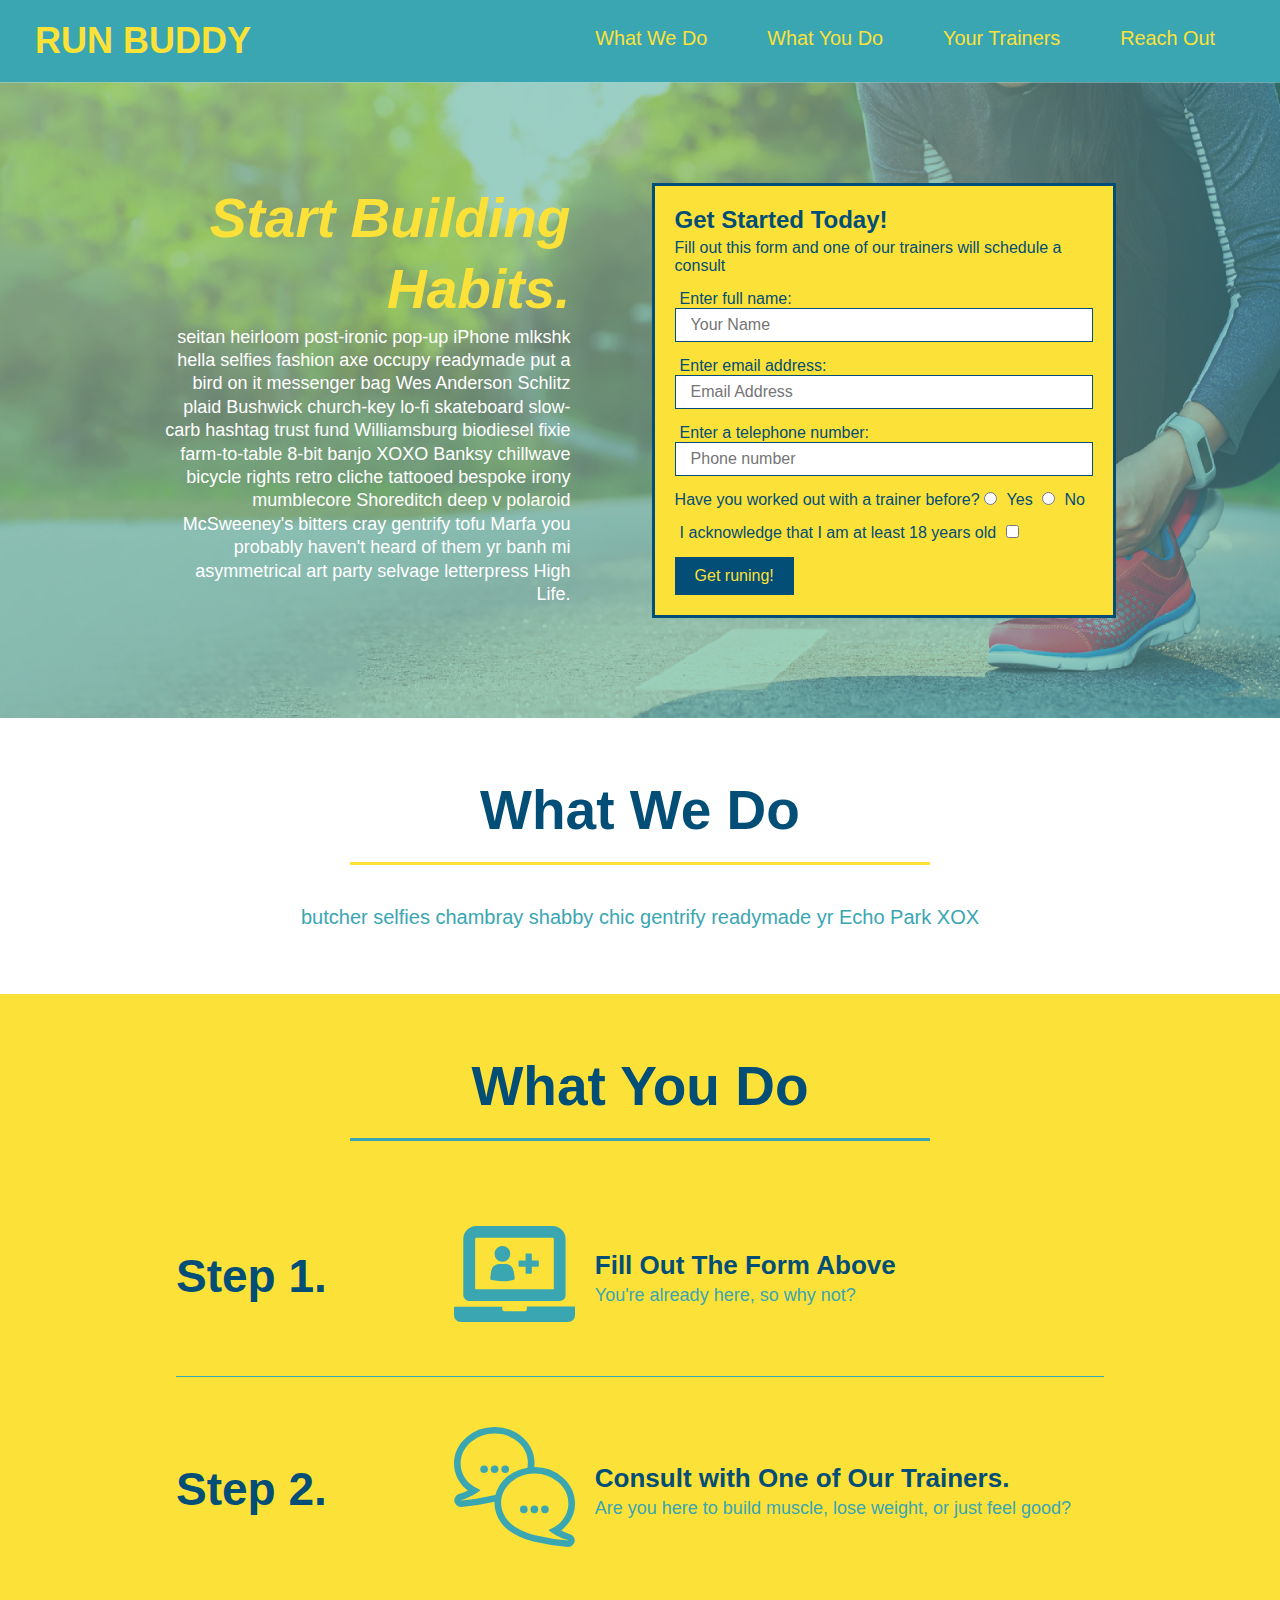
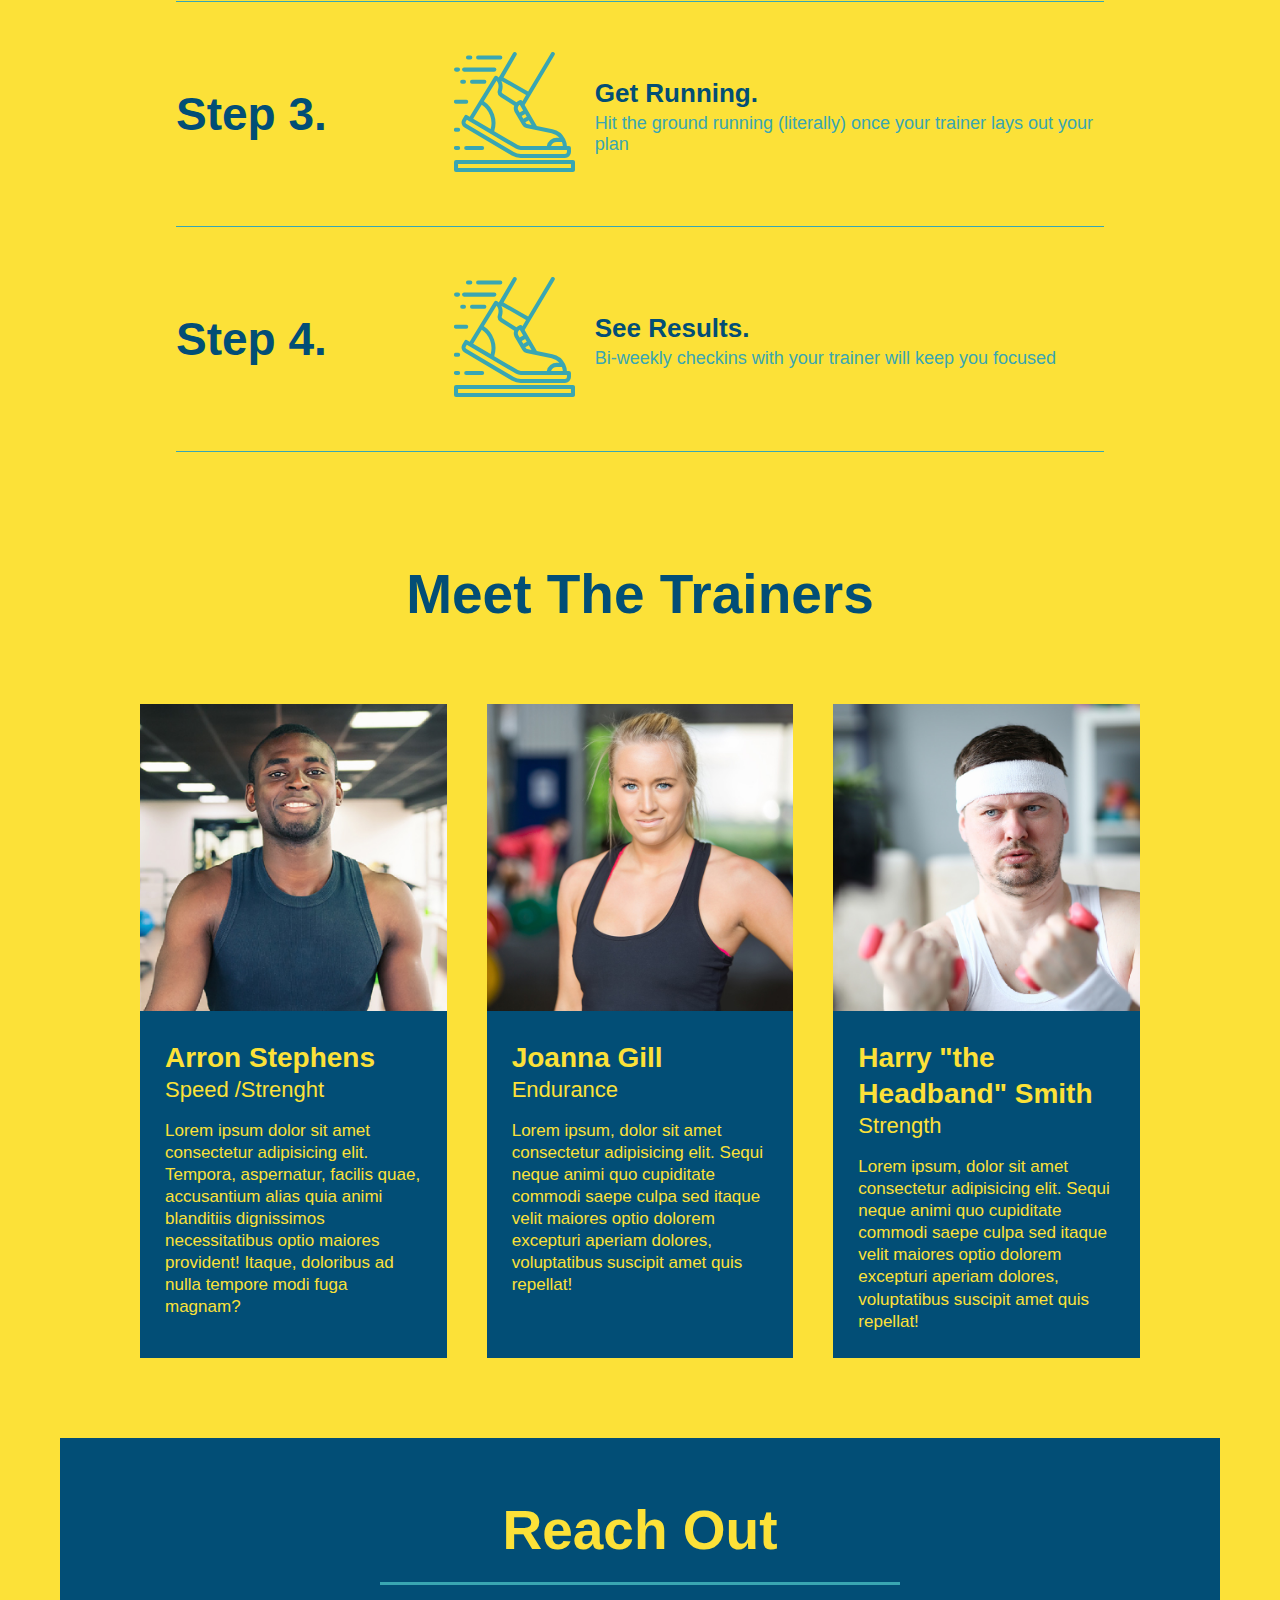
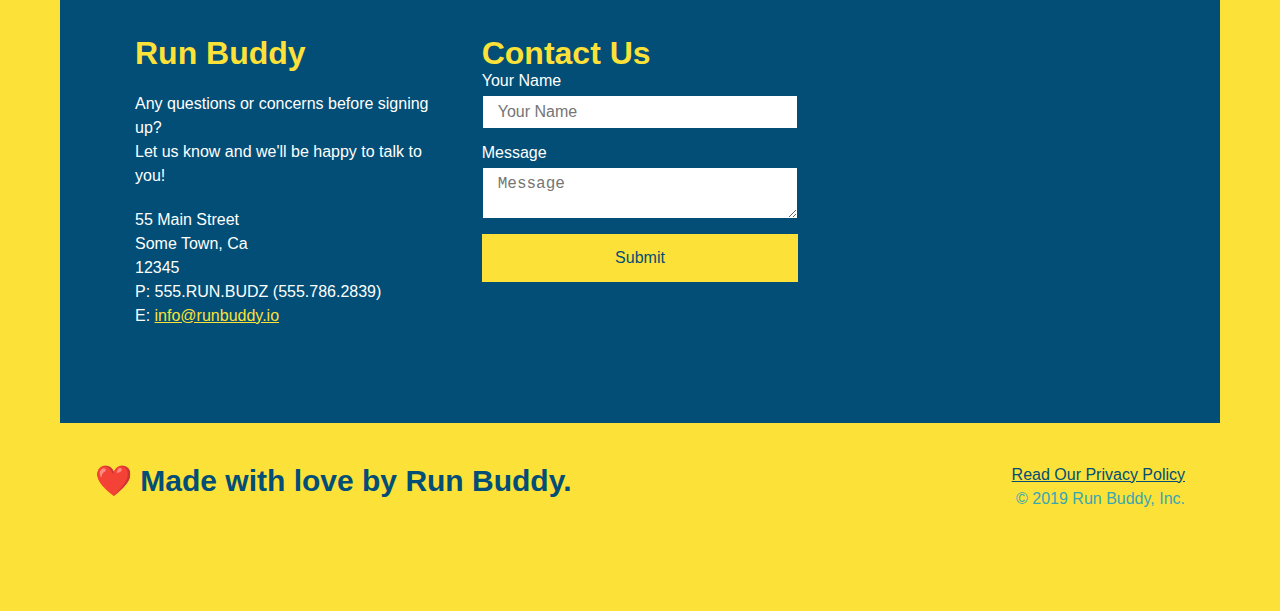
<file: index.html>
<!DOCTYPE html>
<html lang= "en">

    <head>
        <meta charset="UTF-8" />
        <title> Run Buddy </title>
        <link rel="stylesheet" href="./assets/css/style.css" />
    </head>
   <body>
       <!-- navigation -->
       <header>
        <h1>
            <a href="/">RUN BUDDY</a>
        </h1>
        <nav>
            <!-- unordered list element -->
            <ul>
                <!--List item element -->
                <li>
                    <!-- Anchor element -->
                    <a href="#what-we-do">What We Do</a>
                </li>
                <li>
                    <a href="#what-you-do">What You Do</a>
               </li>
               <li>
                    <a href="#your-trainers">Your Trainers</a>
               </li>
               <li>
                    <a href="#reach-out">Reach Out</a>
               </li>
            </ul>
        </nav>
       </header>

       <!-- hero/jumbotron -->
       <section class="hero"> 
            <div class="hero-cta">
            <h2>Start Building Habits.</h2>
            <p>
              seitan heirloom post-ironic pop-up iPhone mlkshk hella selfies fashion axe occupy readymade put a bird on it messenger bag Wes Anderson Schlitz plaid Bushwick church-key lo-fi skateboard slow-carb hashtag trust fund Williamsburg biodiesel fixie farm-to-table 8-bit banjo XOXO Banksy chillwave bicycle rights retro cliche tattooed bespoke irony mumblecore Shoreditch deep v polaroid McSweeney's bitters cray gentrify tofu Marfa you probably haven't heard of them yr banh mi asymmetrical art party selvage letterpress High Life.
            </p>
          </div>
           <div class="hero-form">
               <h3> Get Started Today!</h3>
               <p>Fill out this form and one of our trainers will schedule a consult</p>
               <!-- Add form element-->
               <form>
                   <label for="name">Enter full name:</label>
                   <input type="text" placeholder="Your Name" name="name" id="name" class="form-input" />
                   <label for="email">Enter email address:</label>
                   <input type="email" placeholder="Email Address" name="email" id="email" class="form-input">
                   <label for="phone">Enter a telephone number:</label>
                   <input type="tel" placeholder="Phone number" name="phone" id="phone" class="form-input">
                   <p>
                       Have you worked out with a trainer before?
                       <input type="radio" name="trainer-confirm" id="trainer-yes" />
                       <label for="trainer-yes">Yes</label>
                       <input type="radio" name="trainer-confirm" id="trainer-no" />
                       <label for="trainer-no">No</label>
                     </p>
                     <p>
                         <label for="checkbox">
                         I acknowledge that I am at least 18 years old
                        </label>

                         <input type="checkbox" name="age-confirm" id="checkbox" />
                     </p>
                     <button type="submit">
                     Get runing!
                    </button>
               </form>
           </div>
       </section>    
       <!--end hero -->

       <!-- what we do section-->
       <section id="what-we-do" class="intro">
           <div class="flex-row">
        <h2 class="section-title primary-border">What We Do</h2>
     </div>
     <div class="flex-row">
        <p>
            butcher selfies chambray shabby chic gentrify readymade yr Echo Park XOX
        </p>
     </div>
       </section>

       <!-- what you do section -->
       <section id="what-you-do" class="steps">
        <div class="flex-row">
           <h2 class="section-title secondary-border"> What You Do</h2>
        </div>

        <div class="step">
            <h3>Step 1.</h3>
            <div class="step-info">
              <div class="step-img">
                <img src="./assets/images/step-1.svg" alt="" />
              </div>
              <div class="step-text">
                <h4>Fill Out The Form Above</h4>
                <p>You're already here, so why not?</p>
              </div>
            </div>
          </div>

            <div class="step">
                <h3>Step 2.</h3>
                <div class="step-info">
                  <div class="step-img">
                    <img src="./assets/images/step-2.svg" alt="" />
                  </div>
                  <div class="step-text">
                    <h4>Consult with One of Our Trainers.</h4>
                    <p>Are you here to build muscle, lose weight, or just feel good?</p>
                  </div>
                </div>
              </div>

              <div class="step">
                <h3>Step 3.</h3>
                <div class="step-info">
                  <div class="step-img">
                    <img src="./assets/images/step-3.svg" alt="" />
                  </div>
                  <div class="step-text">
                    <h4>Get Running.</h4>
                    <p>Hit the ground running (literally) once your trainer lays out your plan</p>
                  </div>
                </div>
              </div>
              <div class="step">

                <h3>Step 4.</h3>
                <div class="step-info">
                  <div class="step-img">
                    <img src="./assets/images/step-3.svg" alt="" />
                  </div>
                  <div class="step-text">
                    <h4>See Results.</h4>
                    <p>Bi-weekly checkins with your trainer will keep you focused</p>
                  </div>
                </div>
              </div>

       <!-- meet the trainers section -->
       <section id="your-trainers">
        <div class="flex-row">
           <h2 class="section-title primary-border">Meet The Trainers</h2>
        </div>
        <div  class="trainers">
           <article class="trainer">
               <img src="./assets/images/trainer-1.jpg" alt="Arron Stephens in his workout clothes, ready to pump iron" />
               <div class="trainer-bio">
                   <h3 class="trainer-name">Arron Stephens</h3>
                   <h4 class="trainer-role">Speed /Strenght</h4>
                   <p> Lorem ipsum dolor sit amet consectetur adipisicing elit. Tempora, aspernatur, 
                       facilis quae, accusantium alias quia animi blanditiis dignissimos necessitatibus optio maiores provident! 
                       Itaque, doloribus ad nulla tempore modi fuga magnam?
                    </p>
               </div>
           </article>
             <!-- second trainer bio -->
<article class="trainer">
    <img src="./assets/images/trainer-2.jpg" alt="Joanna Gill cooling off after a workout" />
    <div class="trainer-bio">
      <h3 class="trainer-name">Joanna Gill</h3>
      <h4 class="trainer-role">Endurance</h4>
      <p>
        Lorem ipsum, dolor sit amet consectetur adipisicing elit. Sequi neque animi quo cupiditate commodi saepe culpa sed
        itaque velit maiores optio dolorem excepturi aperiam dolores, voluptatibus suscipit amet quis repellat!
      </p>
    </div>
  </article>
  
  <!-- third trainer bio -->
  <article class="trainer">
    <img src="./assets/images/trainer-3.jpg" alt="Harry Smith wearing a headband and lifting comically small pink weights" />
    <div class="trainer-bio">
      <h3 class="trainer-name">Harry "the Headband" Smith</h3>
      <h4 class="trainer-role">Strength</h4>
      <p>
        Lorem ipsum, dolor sit amet consectetur adipisicing elit. Sequi neque animi quo cupiditate commodi saepe culpa sed
        itaque velit maiores optio dolorem excepturi aperiam dolores, voluptatibus suscipit amet quis repellat!
      </p>
    </div>
  </article>
        </div>
       </section>

       <!-- reach out section -->
       <section id="reach-out" class="contact">
        <div class="flex-row">
           <h2 class="section-title secondary-border">Reach Out</h2>
        </div>

           <div class="contact-info">
            <div>
                <h3>Run Buddy</h3>
                <p>
                  Any questions or concerns before signing up?
                  <br />
                  Let us know and we'll be happy to talk to you!
                </p>
                <address>
                    55 Main Street <br/>
                    Some Town, Ca <br/>
                    12345<br />
                    P: 555.RUN.BUDZ (555.786.2839)<br/>
                    E: <a href="mailto:info@runbuddy.io">info@runbuddy.io</a>
                  </address>
                </div>
                
                <div class="contact-form">
                    <h3>Contact Us</h3>
                    <form>
                       <label for="contact-name">Your Name</label>
                       <input type="text" id="contact-name" placeholder="Your Name" />
                  
                       <label for="contact-message">Message</label>
                       <textarea id="contact-message" placeholder="Message"></textarea>
                  
                       <button type="submit">Submit</button>
                      </form>
                  </div>
        
            <iframe src="https://www.google.com/maps/embed?pb=!1m18!1m12!1m3!1d3231.5588378210955!2d-86.38657028494553!3d35.908819025064474!2m3!1f0!2f0!3f0!3m2!1i1024!2i768!4f13.1!3m3!1m2!1s0x88640653f2ba83ad%3A0xb91f1c098c720bd2!2s3359%20Memorial%20Blvd%2C%20Murfreesboro%2C%20TN%2037129!5e0!3m2!1sen!2sus!4v1644539352919!5m2!1sen!2sus"
           style="border:0;" 
           allowfullscreen="" 
           loading="lazy">
           </iframe> 



          </div>
       </section>

       <!--footer-->
       <footer>
           <h2>❤️ Made with love by Run Buddy.</h2>
           <div>
               <a href="privacy-policy.html">Read Our Privacy Policy</a><br/>
               &copy; 2019 Run Buddy, Inc.
           </div>
       </footer>
   </body>

</html>
</file>
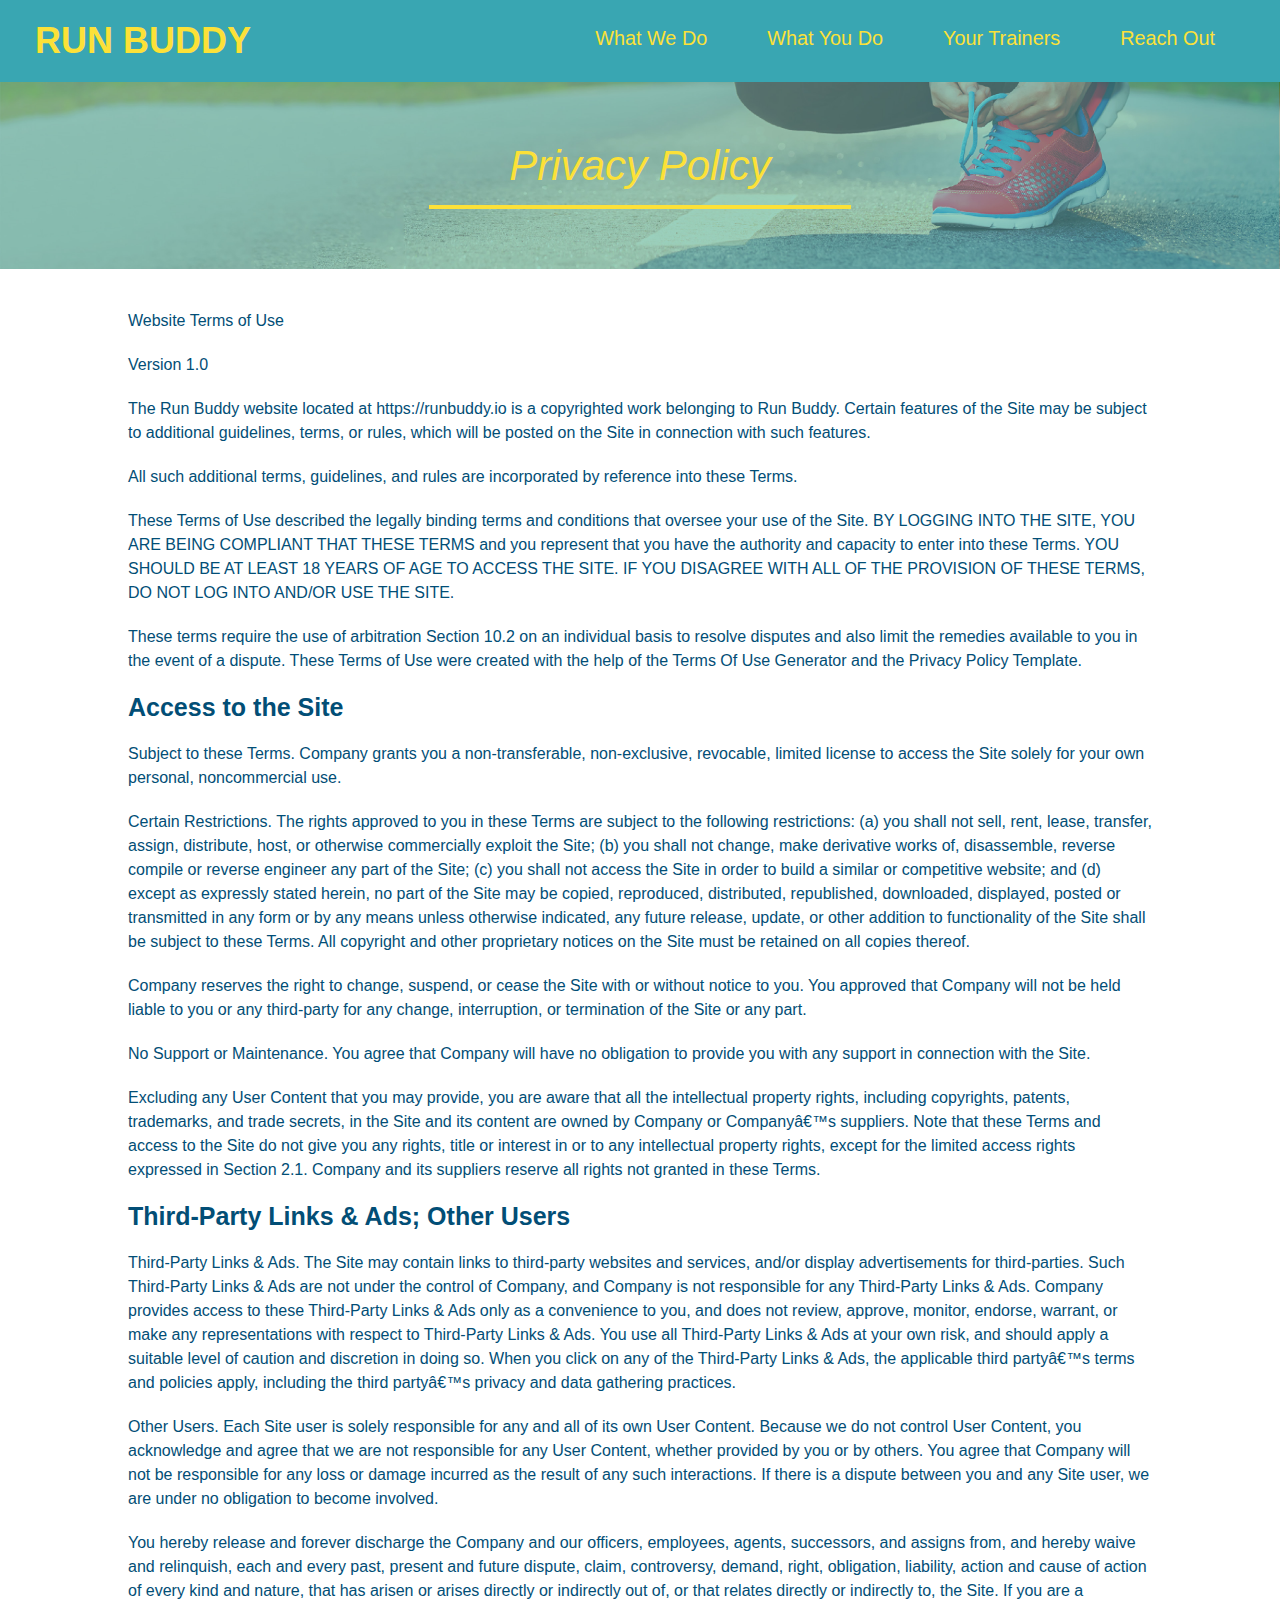
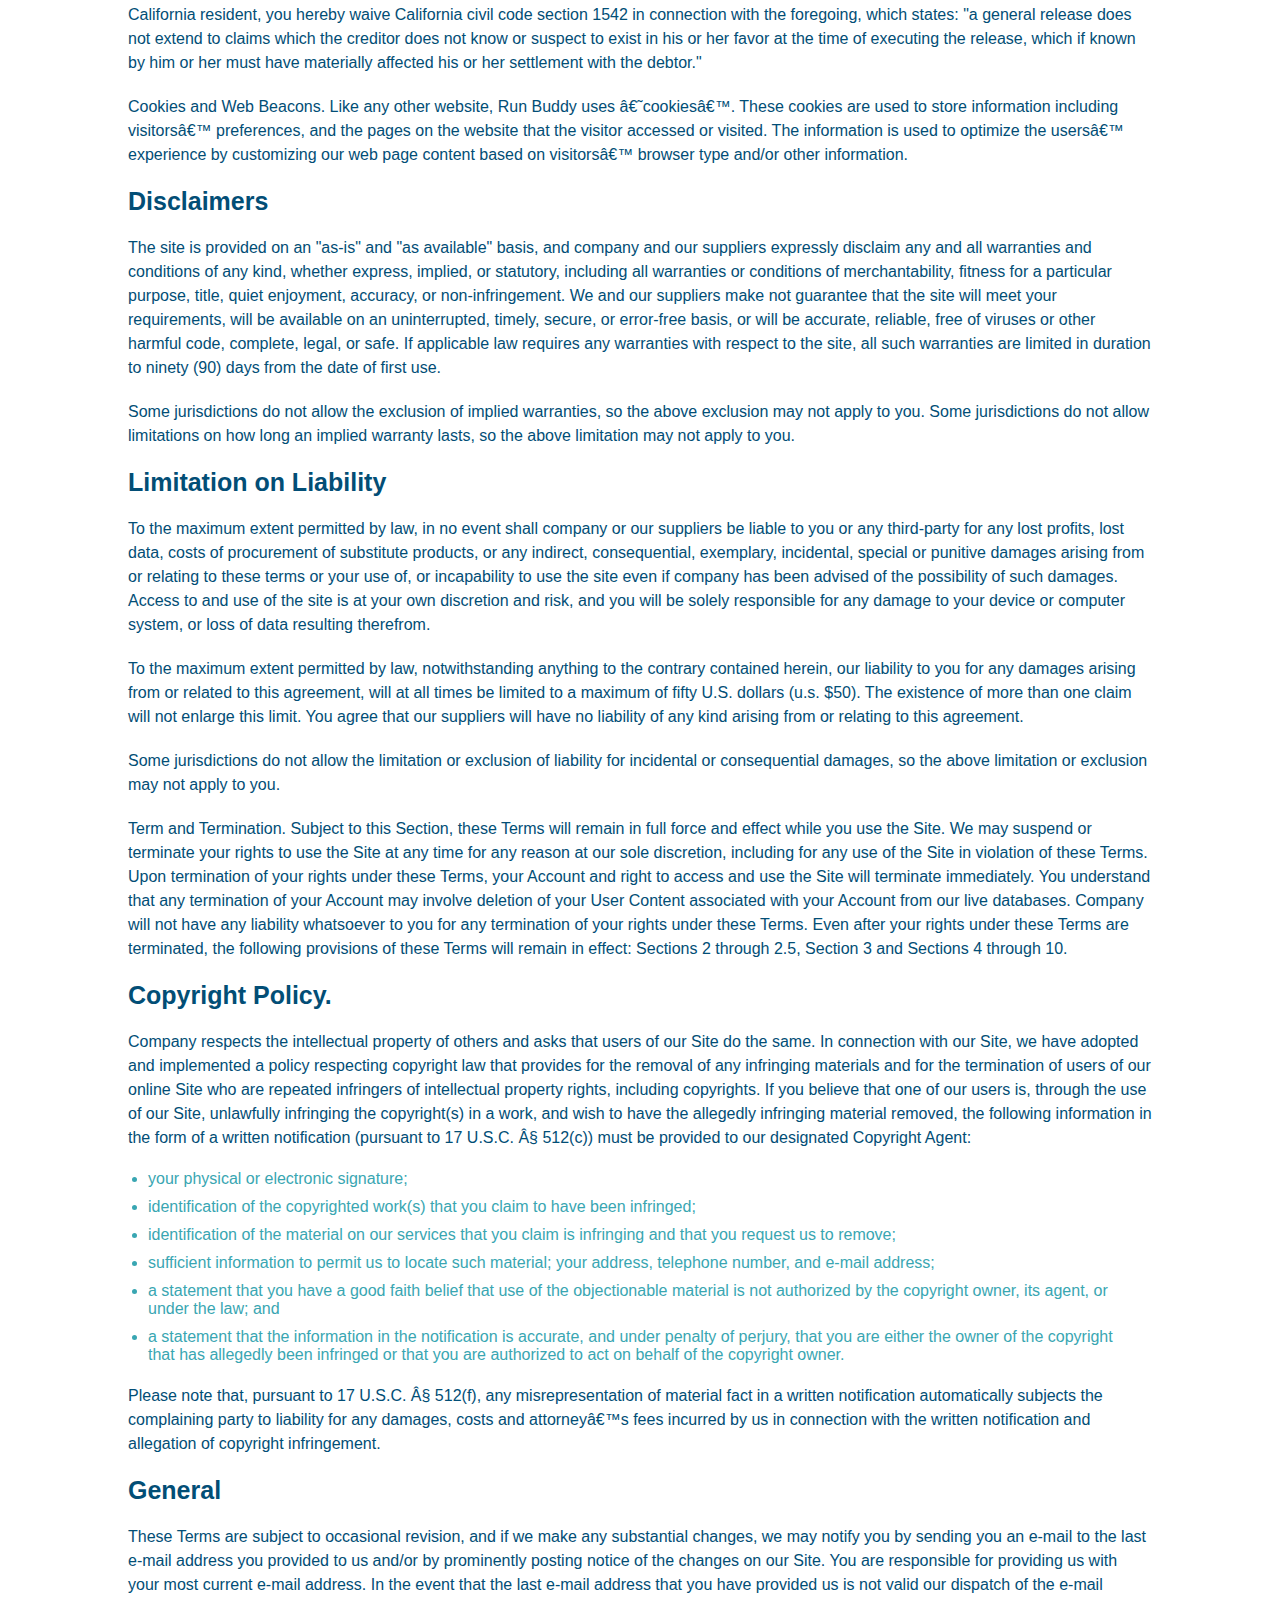
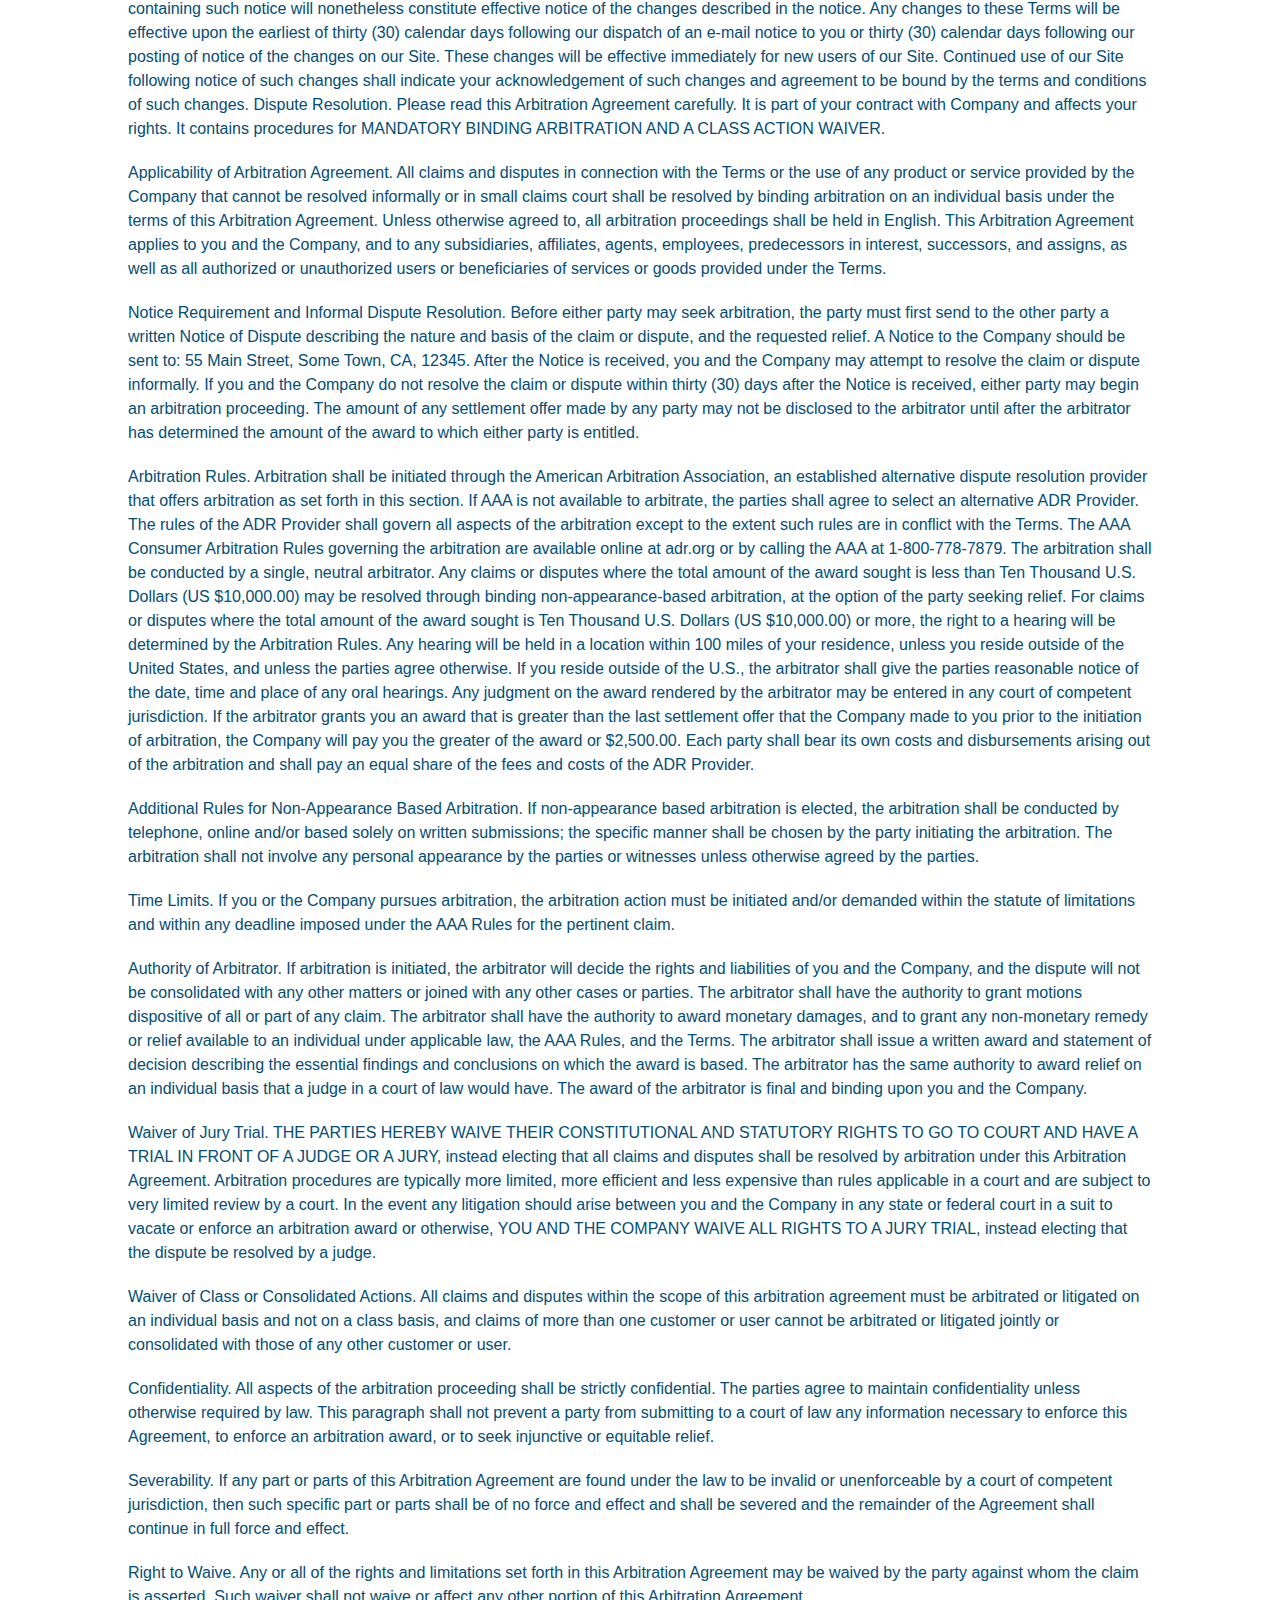
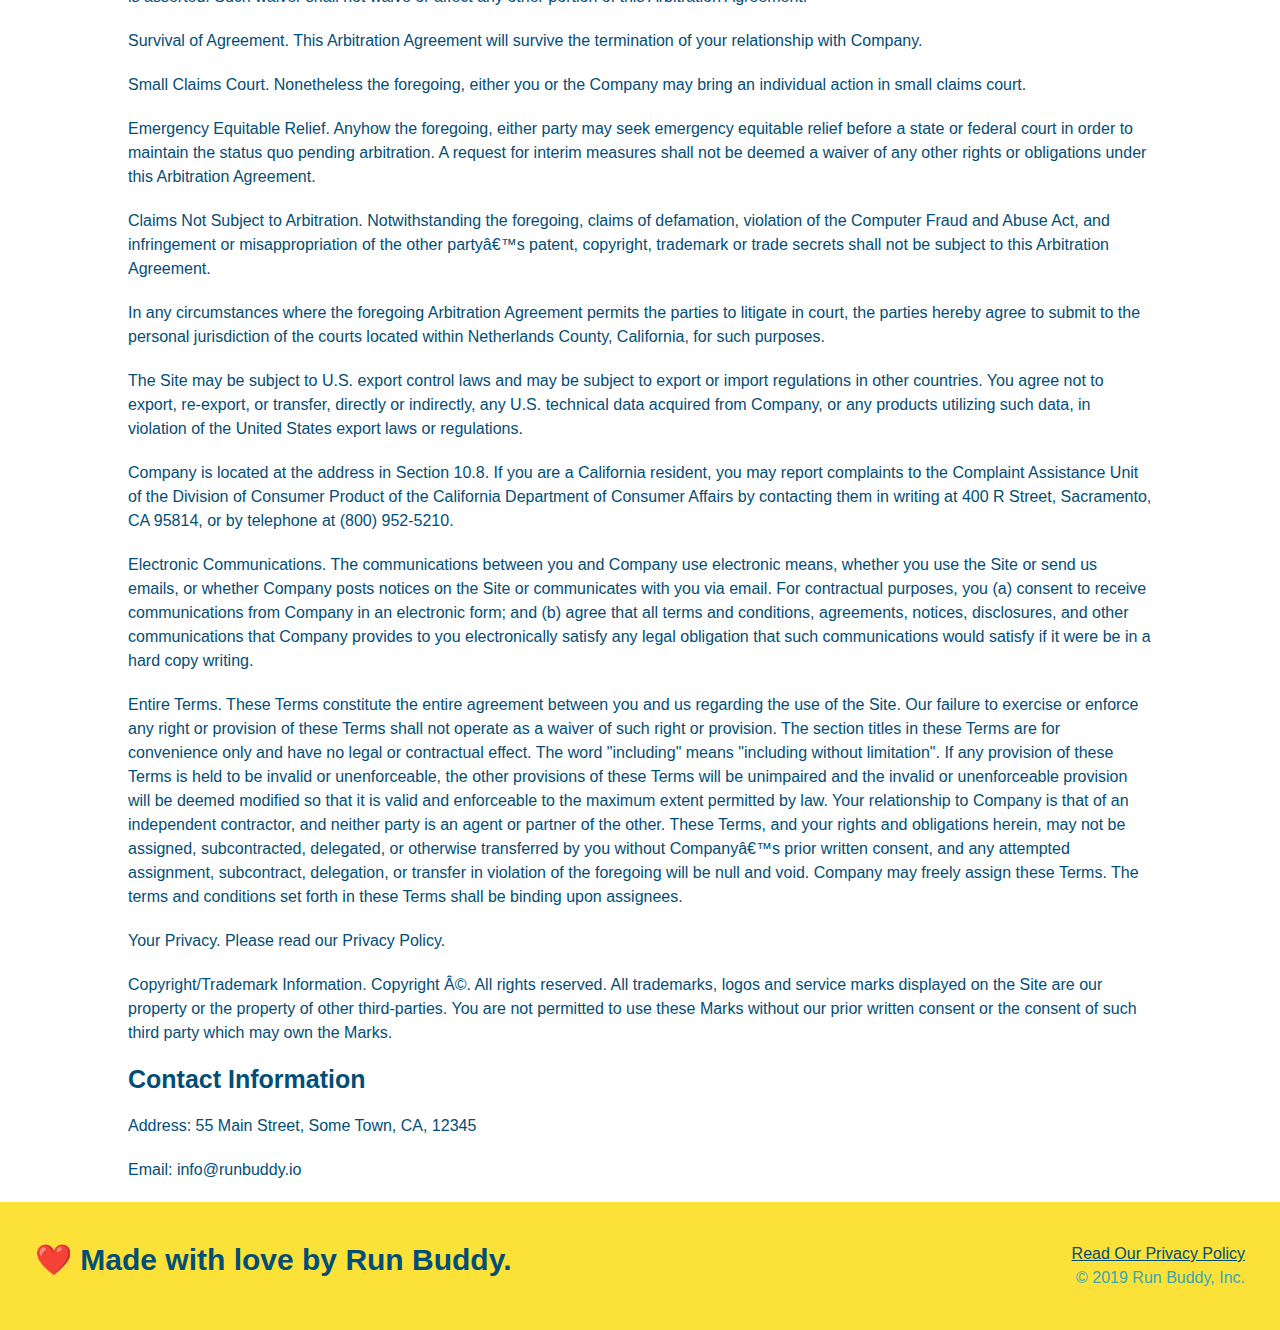
<file: privacy-policy.html>
<!DOCTYPE html>
<html lang="en">
<head>
    <meta charset="UTF-8">
    <meta http-equiv="X-UA-Compatible" content="IE=edge">
   <link rel="stylesheet" href="./assets/css/style.css">
    <link rel="stylesheet" href="./assets/css/secondary-styles.css">
    <title>Privacy Policy - Run Buddy</title>
</head>
<body>
    <header>
        <h1>
            <a href="/">RUN BUDDY</a>
        </h1>
        <nav>
            <!-- unordered list element -->
            <ul>
                <!--List item element -->
                <li>
                    <!-- Anchor element -->
                    <a href="./index.html#what-we-do">What We Do</a>
                </li>
                <li>
                    <a href="./index.html#what-you-do">What You Do</a>
               </li>
               <li>
                    <a href="./index.html#your-trainers">Your Trainers</a>
               </li>
               <li>
                    <a href="./index.html#reach-out">Reach Out</a>
               </li>
            </ul>
        </nav>
       </header>


       <section class="hero hero-secondary">
        <h2 class="page-title">
            Privacy Policy
          </h2>
        </section>

        <article class="secondary-content">
            <p>
                Website Terms of Use
              </p>
        
              <p>
                Version 1.0
              </p>
        
              <p>
                The Run Buddy website located at https://runbuddy.io is a copyrighted work belonging to Run Buddy. Certain
                features of the Site may be subject to additional guidelines, terms, or rules, which will be posted on the Site
                in connection with such features.
              </p>
        
              <p>
                All such additional terms, guidelines, and rules are incorporated by reference into these Terms.
              </p>
        
              <p>
                These Terms of Use described the legally binding terms and conditions that oversee your use of the Site. BY
                LOGGING INTO THE SITE, YOU ARE BEING COMPLIANT THAT THESE TERMS and you represent that you have the authority
                and capacity to enter into these Terms. YOU SHOULD BE AT LEAST 18 YEARS OF AGE TO ACCESS THE SITE. IF YOU
                DISAGREE WITH ALL OF THE PROVISION OF THESE TERMS, DO NOT LOG INTO AND/OR USE THE SITE.
              </p>
        
              <p>
                These terms require the use of arbitration Section 10.2 on an individual basis to resolve disputes and also
                limit the remedies available to you in the event of a dispute. These Terms of Use were created with the help of
                the Terms Of Use Generator and the Privacy Policy Template.
              </p>
        
              <h3>
                Access to the Site
              </h3>
        
              <p>
                Subject to these Terms. Company grants you a non-transferable, non-exclusive, revocable, limited license to
                access the Site solely for your own personal, noncommercial use.
              </p>
        
              <p>
                Certain Restrictions. The rights approved to you in these Terms are subject to the following restrictions: (a)
                you shall not sell, rent, lease, transfer, assign, distribute, host, or otherwise commercially exploit the Site;
                (b) you shall not change, make derivative works of, disassemble, reverse compile or reverse engineer any part of
                the Site; (c) you shall not access the Site in order to build a similar or competitive website; and (d) except
                as expressly stated herein, no part of the Site may be copied, reproduced, distributed, republished, downloaded,
                displayed, posted or transmitted in any form or by any means unless otherwise indicated, any future release,
                update, or other addition to functionality of the Site shall be subject to these Terms. All copyright and other
                proprietary notices on the Site must be retained on all copies thereof.
              </p>
        
              <p>
                Company reserves the right to change, suspend, or cease the Site with or without notice to you. You approved
                that Company will not be held liable to you or any third-party for any change, interruption, or termination of
                the Site or any part.
              </p>
        
              <p>
                No Support or Maintenance. You agree that Company will have no obligation to provide you with any support in
                connection with the Site.
              </p>
        
              <p>
                Excluding any User Content that you may provide, you are aware that all the intellectual property rights,
                including copyrights, patents, trademarks, and trade secrets, in the Site and its content are owned by Company
                or Companyâ€™s suppliers. Note that these Terms and access to the Site do not give you any rights, title or
                interest in or to any intellectual property rights, except for the limited access rights expressed in Section
                2.1. Company and its suppliers reserve all rights not granted in these Terms.
              </p>
        
              <h3>
                Third-Party Links & Ads; Other Users
              </h3>
        
              <p>
                Third-Party Links & Ads. The Site may contain links to third-party websites and services, and/or display
                advertisements for third-parties. Such Third-Party Links & Ads are not under the control of Company, and Company
                is not responsible for any Third-Party Links & Ads. Company provides access to these Third-Party Links & Ads
                only as a convenience to you, and does not review, approve, monitor, endorse, warrant, or make any
                representations with respect to Third-Party Links & Ads. You use all Third-Party Links & Ads at your own risk,
                and should apply a suitable level of caution and discretion in doing so. When you click on any of the
                Third-Party Links & Ads, the applicable third partyâ€™s terms and policies apply, including the third partyâ€™s
                privacy and data gathering practices.
              </p>
        
              <p>
                Other Users. Each Site user is solely responsible for any and all of its own User Content. Because we do not
                control User Content, you acknowledge and agree that we are not responsible for any User Content, whether
                provided by you or by others. You agree that Company will not be responsible for any loss or damage incurred as
                the result of any such interactions. If there is a dispute between you and any Site user, we are under no
                obligation to become involved.
              </p>
        
              <p>
                You hereby release and forever discharge the Company and our officers, employees, agents, successors, and
                assigns from, and hereby waive and relinquish, each and every past, present and future dispute, claim,
                controversy, demand, right, obligation, liability, action and cause of action of every kind and nature, that has
                arisen or arises directly or indirectly out of, or that relates directly or indirectly to, the Site. If you are
                a California resident, you hereby waive California civil code section 1542 in connection with the foregoing,
                which states: "a general release does not extend to claims which the creditor does not know or suspect to exist
                in his or her favor at the time of executing the release, which if known by him or her must have materially
                affected his or her settlement with the debtor."
              </p>
        
              <p>
                Cookies and Web Beacons. Like any other website, Run Buddy uses â€˜cookiesâ€™. These cookies are used to store
                information including visitorsâ€™ preferences, and the pages on the website that the visitor accessed or visited.
                The information is used to optimize the usersâ€™ experience by customizing our web page content based on visitorsâ€™
                browser type and/or other information.
              </p>
        
              <h3>
                Disclaimers
              </h3>
        
              <p>
                The site is provided on an "as-is" and "as available" basis, and company and our suppliers expressly disclaim
                any and all warranties and conditions of any kind, whether express, implied, or statutory, including all
                warranties or conditions of merchantability, fitness for a particular purpose, title, quiet enjoyment, accuracy,
                or non-infringement. We and our suppliers make not guarantee that the site will meet your requirements, will be
                available on an uninterrupted, timely, secure, or error-free basis, or will be accurate, reliable, free of
                viruses or other harmful code, complete, legal, or safe. If applicable law requires any warranties with respect
                to the site, all such warranties are limited in duration to ninety (90) days from the date of first use.
              </p>
        
              <p>
                Some jurisdictions do not allow the exclusion of implied warranties, so the above exclusion may not apply to
                you. Some jurisdictions do not allow limitations on how long an implied warranty lasts, so the above limitation
                may not apply to you.
              </p>
        
              <h3>
                Limitation on Liability
              </h3>
        
              <p>
                To the maximum extent permitted by law, in no event shall company or our suppliers be liable to you or any
                third-party for any lost profits, lost data, costs of procurement of substitute products, or any indirect,
                consequential, exemplary, incidental, special or punitive damages arising from or relating to these terms or
                your use of, or incapability to use the site even if company has been advised of the possibility of such
                damages. Access to and use of the site is at your own discretion and risk, and you will be solely responsible
                for any damage to your device or computer system, or loss of data resulting therefrom.
              </p>
        
              <p>
                To the maximum extent permitted by law, notwithstanding anything to the contrary contained herein, our liability
                to you for any damages arising from or related to this agreement, will at all times be limited to a maximum of
                fifty U.S. dollars (u.s. $50). The existence of more than one claim will not enlarge this limit. You agree that
                our suppliers will have no liability of any kind arising from or relating to this agreement.
              </p>
        
              <p>
                Some jurisdictions do not allow the limitation or exclusion of liability for incidental or consequential
                damages, so the above limitation or exclusion may not apply to you.
              </p>
        
              <p>
                Term and Termination. Subject to this Section, these Terms will remain in full force and effect while you use
                the Site. We may suspend or terminate your rights to use the Site at any time for any reason at our sole
                discretion, including for any use of the Site in violation of these Terms. Upon termination of your rights under
                these Terms, your Account and right to access and use the Site will terminate immediately. You understand that
                any termination of your Account may involve deletion of your User Content associated with your Account from our
                live databases. Company will not have any liability whatsoever to you for any termination of your rights under
                these Terms. Even after your rights under these Terms are terminated, the following provisions of these Terms
                will remain in effect: Sections 2 through 2.5, Section 3 and Sections 4 through 10.
              </p>
        
              <h3>
                Copyright Policy.
              </h3>
        
              <p>
                Company respects the intellectual property of others and asks that users of our Site do the same. In connection
                with our Site, we have adopted and implemented a policy respecting copyright law that provides for the removal
                of any infringing materials and for the termination of users of our online Site who are repeated infringers of
                intellectual property rights, including copyrights. If you believe that one of our users is, through the use of
                our Site, unlawfully infringing the copyright(s) in a work, and wish to have the allegedly infringing material
                removed, the following information in the form of a written notification (pursuant to 17 U.S.C. Â§ 512(c)) must
                be provided to our designated Copyright Agent:
              </p>
        
              <ul>
                <li>
                  your physical or electronic signature;
                </li>
                <li>
                  identification of the copyrighted work(s) that you claim to have been infringed;
                </li>
                <li>
                  identification of the material on our services that you claim is infringing and that you request us to remove;
                </li>
                <li>
                  sufficient information to permit us to locate such material; your address, telephone number, and e-mail
                  address;
                </li>
                <li>
                  a statement that you have a good faith belief that use of the objectionable material is not authorized by the
                  copyright owner, its agent, or under the law; and
                </li>
                <li>
                  a statement that the information in the notification is accurate, and under penalty of perjury, that you are
                  either the owner of the copyright that has allegedly been infringed or that you are authorized to act on
                  behalf of the copyright owner.
                </li>
              </ul>
        
              <p>
                Please note that, pursuant to 17 U.S.C. Â§ 512(f), any misrepresentation of material fact in a written
                notification automatically subjects the complaining party to liability for any damages, costs and attorneyâ€™s
                fees incurred by us in connection with the written notification and allegation of copyright infringement.
              </p>
        
              <h3>
                General
              </h3>
        
              <p>
                These Terms are subject to occasional revision, and if we make any substantial changes, we may notify you by
                sending you an e-mail to the last e-mail address you provided to us and/or by prominently posting notice of the
                changes on our Site. You are responsible for providing us with your most current e-mail address. In the event
                that the last e-mail address that you have provided us is not valid our dispatch of the e-mail containing such
                notice will nonetheless constitute effective notice of the changes described in the notice. Any changes to these
                Terms will be effective upon the earliest of thirty (30) calendar days following our dispatch of an e-mail
                notice to you or thirty (30) calendar days following our posting of notice of the changes on our Site. These
                changes will be effective immediately for new users of our Site. Continued use of our Site following notice of
                such changes shall indicate your acknowledgement of such changes and agreement to be bound by the terms and
                conditions of such changes. Dispute Resolution. Please read this Arbitration Agreement carefully. It is part of
                your contract with Company and affects your rights. It contains procedures for MANDATORY BINDING ARBITRATION AND
                A CLASS ACTION WAIVER.
              </p>
        
              <p>
                Applicability of Arbitration Agreement. All claims and disputes in connection with the Terms or the use of any
                product or service provided by the Company that cannot be resolved informally or in small claims court shall be
                resolved by binding arbitration on an individual basis under the terms of this Arbitration Agreement. Unless
                otherwise agreed to, all arbitration proceedings shall be held in English. This Arbitration Agreement applies to
                you and the Company, and to any subsidiaries, affiliates, agents, employees, predecessors in interest,
                successors, and assigns, as well as all authorized or unauthorized users or beneficiaries of services or goods
                provided under the Terms.
              </p>
        
              <p>
                Notice Requirement and Informal Dispute Resolution. Before either party may seek arbitration, the party must
                first send to the other party a written Notice of Dispute describing the nature and basis of the claim or
                dispute, and the requested relief. A Notice to the Company should be sent to: 55 Main Street, Some Town, CA,
                12345. After the Notice is received, you and the Company may attempt to resolve the claim or dispute informally.
                If you and the Company do not resolve the claim or dispute within thirty (30) days after the Notice is received,
                either party may begin an arbitration proceeding. The amount of any settlement offer made by any party may not
                be disclosed to the arbitrator until after the arbitrator has determined the amount of the award to which either
                party is entitled.
              </p>
        
              <p>
                Arbitration Rules. Arbitration shall be initiated through the American Arbitration Association, an established
                alternative dispute resolution provider that offers arbitration as set forth in this section. If AAA is not
                available to arbitrate, the parties shall agree to select an alternative ADR Provider. The rules of the ADR
                Provider shall govern all aspects of the arbitration except to the extent such rules are in conflict with the
                Terms. The AAA Consumer Arbitration Rules governing the arbitration are available online at adr.org or by
                calling the AAA at 1-800-778-7879. The arbitration shall be conducted by a single, neutral arbitrator. Any
                claims or disputes where the total amount of the award sought is less than Ten Thousand U.S. Dollars (US
                $10,000.00) may be resolved through binding non-appearance-based arbitration, at the option of the party seeking
                relief. For claims or disputes where the total amount of the award sought is Ten Thousand U.S. Dollars (US
                $10,000.00) or more, the right to a hearing will be determined by the Arbitration Rules. Any hearing will be
                held in a location within 100 miles of your residence, unless you reside outside of the United States, and
                unless the parties agree otherwise. If you reside outside of the U.S., the arbitrator shall give the parties
                reasonable notice of the date, time and place of any oral hearings. Any judgment on the award rendered by the
                arbitrator may be entered in any court of competent jurisdiction. If the arbitrator grants you an award that is
                greater than the last settlement offer that the Company made to you prior to the initiation of arbitration, the
                Company will pay you the greater of the award or $2,500.00. Each party shall bear its own costs and
                disbursements arising out of the arbitration and shall pay an equal share of the fees and costs of the ADR
                Provider.
              </p>
        
              <p>
                Additional Rules for Non-Appearance Based Arbitration. If non-appearance based arbitration is elected, the
                arbitration shall be conducted by telephone, online and/or based solely on written submissions; the specific
                manner shall be chosen by the party initiating the arbitration. The arbitration shall not involve any personal
                appearance by the parties or witnesses unless otherwise agreed by the parties.
              </p>
        
              <p>
                Time Limits. If you or the Company pursues arbitration, the arbitration action must be initiated and/or demanded
                within the statute of limitations and within any deadline imposed under the AAA Rules for the pertinent claim.
              </p>
        
              <p>
                Authority of Arbitrator. If arbitration is initiated, the arbitrator will decide the rights and liabilities of
                you and the Company, and the dispute will not be consolidated with any other matters or joined with any other
                cases or parties. The arbitrator shall have the authority to grant motions dispositive of all or part of any
                claim. The arbitrator shall have the authority to award monetary damages, and to grant any non-monetary remedy
                or relief available to an individual under applicable law, the AAA Rules, and the Terms. The arbitrator shall
                issue a written award and statement of decision describing the essential findings and conclusions on which the
                award is based. The arbitrator has the same authority to award relief on an individual basis that a judge in a
                court of law would have. The award of the arbitrator is final and binding upon you and the Company.
              </p>
        
              <p>
                Waiver of Jury Trial. THE PARTIES HEREBY WAIVE THEIR CONSTITUTIONAL AND STATUTORY RIGHTS TO GO TO COURT AND HAVE
                A TRIAL IN FRONT OF A JUDGE OR A JURY, instead electing that all claims and disputes shall be resolved by
                arbitration under this Arbitration Agreement. Arbitration procedures are typically more limited, more efficient
                and less expensive than rules applicable in a court and are subject to very limited review by a court. In the
                event any litigation should arise between you and the Company in any state or federal court in a suit to vacate
                or enforce an arbitration award or otherwise, YOU AND THE COMPANY WAIVE ALL RIGHTS TO A JURY TRIAL, instead
                electing that the dispute be resolved by a judge.
              </p>
        
              <p>
                Waiver of Class or Consolidated Actions. All claims and disputes within the scope of this arbitration agreement
                must be arbitrated or litigated on an individual basis and not on a class basis, and claims of more than one
                customer or user cannot be arbitrated or litigated jointly or consolidated with those of any other customer or
                user.
              </p>
        
              <p>
                Confidentiality. All aspects of the arbitration proceeding shall be strictly confidential. The parties agree to
                maintain confidentiality unless otherwise required by law. This paragraph shall not prevent a party from
                submitting to a court of law any information necessary to enforce this Agreement, to enforce an arbitration
                award, or to seek injunctive or equitable relief.
              </p>
        
              <p>
                Severability. If any part or parts of this Arbitration Agreement are found under the law to be invalid or
                unenforceable by a court of competent jurisdiction, then such specific part or parts shall be of no force and
                effect and shall be severed and the remainder of the Agreement shall continue in full force and effect.
              </p>
        
              <p>
                Right to Waive. Any or all of the rights and limitations set forth in this Arbitration Agreement may be waived
                by the party against whom the claim is asserted. Such waiver shall not waive or affect any other portion of this
                Arbitration Agreement.
              </p>
        
              <p>
                Survival of Agreement. This Arbitration Agreement will survive the termination of your relationship with
                Company.
              </p>
        
              <p>
                Small Claims Court. Nonetheless the foregoing, either you or the Company may bring an individual action in small
                claims court.
              </p>
        
              <p>
                Emergency Equitable Relief. Anyhow the foregoing, either party may seek emergency equitable relief before a
                state or federal court in order to maintain the status quo pending arbitration. A request for interim measures
                shall not be deemed a waiver of any other rights or obligations under this Arbitration Agreement.
              </p>
        
              <p>
                Claims Not Subject to Arbitration. Notwithstanding the foregoing, claims of defamation, violation of the
                Computer Fraud and Abuse Act, and infringement or misappropriation of the other partyâ€™s patent, copyright,
                trademark or trade secrets shall not be subject to this Arbitration Agreement.
              </p>
        
              <p>
                In any circumstances where the foregoing Arbitration Agreement permits the parties to litigate in court, the
                parties hereby agree to submit to the personal jurisdiction of the courts located within Netherlands County,
                California, for such purposes.
              </p>
        
              <p>
                The Site may be subject to U.S. export control laws and may be subject to export or import regulations in other
                countries. You agree not to export, re-export, or transfer, directly or indirectly, any U.S. technical data
                acquired from Company, or any products utilizing such data, in violation of the United States export laws or
                regulations.
              </p>
        
              <p>
                Company is located at the address in Section 10.8. If you are a California resident, you may report complaints
                to the Complaint Assistance Unit of the Division of Consumer Product of the California Department of Consumer
                Affairs by contacting them in writing at 400 R Street, Sacramento, CA 95814, or by telephone at (800) 952-5210.
              </p>
        
              <p>
                Electronic Communications. The communications between you and Company use electronic means, whether you use the
                Site or send us emails, or whether Company posts notices on the Site or communicates with you via email. For
                contractual purposes, you (a) consent to receive communications from Company in an electronic form; and (b)
                agree that all terms and conditions, agreements, notices, disclosures, and other communications that Company
                provides to you electronically satisfy any legal obligation that such communications would satisfy if it were be
                in a hard copy writing.
              </p>
        
              <p>
                Entire Terms. These Terms constitute the entire agreement between you and us regarding the use of the Site. Our
                failure to exercise or enforce any right or provision of these Terms shall not operate as a waiver of such right
                or provision. The section titles in these Terms are for convenience only and have no legal or contractual
                effect. The word "including" means "including without limitation". If any provision of these Terms is held to be
                invalid or unenforceable, the other provisions of these Terms will be unimpaired and the invalid or
                unenforceable provision will be deemed modified so that it is valid and enforceable to the maximum extent
                permitted by law. Your relationship to Company is that of an independent contractor, and neither party is an
                agent or partner of the other. These Terms, and your rights and obligations herein, may not be assigned,
                subcontracted, delegated, or otherwise transferred by you without Companyâ€™s prior written consent, and any
                attempted assignment, subcontract, delegation, or transfer in violation of the foregoing will be null and void.
                Company may freely assign these Terms. The terms and conditions set forth in these Terms shall be binding upon
                assignees.
              </p>
        
              <p>
                Your Privacy. Please read our Privacy Policy.
              </p>
        
              <p>
                Copyright/Trademark Information. Copyright Â©. All rights reserved. All trademarks, logos and service marks
                displayed on the Site are our property or the property of other third-parties. You are not permitted to use
                these Marks without our prior written consent or the consent of such third party which may own the Marks.
              </p>
        
              <h3>
                Contact Information
              </h3>
        
              <p>
                Address: 55 Main Street, Some Town, CA, 12345
              </p>
        
              <p>
                Email: info@runbuddy.io
              </p>
        </article>


       <footer>
        <h2>❤️ Made with love by Run Buddy.</h2>
        <div>
            <a href="#">Read Our Privacy Policy</a><br/>
            &copy; 2019 Run Buddy, Inc.
        </div>
    </footer>
    
</body>
</html>
</file>
<file: assets/css/style.css>
*{
        margin:0;
        padding: 0;
        box-sizing: border-box;
    }

body {
    /*more in a minute */
    color: #39a6b2;
    font-family: Helvetica, Arial, sans-serif;
    }

    /* apply styles to  <header> */
    header {
       padding: 20px 35px;
        background-color: #39a6b2;
        display: flex;
        justify-content: space-between;
        flex-wrap: wrap;
        }

        header h1 {
            font-weight: bold;
            font-size: 36px;
            color: #fce138;
            margin: 0;
        }
        header a {
            text-decoration: none;
            color:#fce138;
        }

        header nav {
            margin: 7px 0;
        }
        header nav ul {
          display: flex;
          flex-wrap: wrap;
          justify-content: space-between;
          align-items: center;
          list-style: none;
        }

        header nav ul li a{
            margin: 0 30px;
            font-weight: lighter;
            font-size: 1.55vw;
        }

        footer {
            background: #fce138;
            width:100%;
            padding: 40px 35px;
            display: flex;
            justify-content: space-between;
            flex-wrap: wrap;
        }

        footer h2 {
            color: #024e76;
            font-size: 30px;
            margin:0;
        }

        footer div {
            line-height: 1.5;
            text-align: right;
        }

        footer a{
            color: #024e76;
        }

        section {
            padding: 60px;
        }

        /* Hero Style Start */
        .hero {
            background-image: url("../images/hero-bg.jpg");
            background-size: cover;
            background-position: center;
            display: flex;
            justify-content: center;
            flex-wrap: wrap;
        }
        .hero-cta {
          width: 35%;
          text-align: right;
          margin: 3.5%;
          color: #fff;
          font-size: 18px;
          line-height: 1.3;
        }
        .hero-cta h2 {
          font-style: italic;
          font-size: 55px;
          color: #fce138;
        }

        /*hero-form style*/
       .hero-form {
            background-color: #fce138;
            padding: 20px;
            border:3px solid #024e76;
            color: #024e76;
            border-width: 3px;
            width: 40%;
            margin: 3.5%
        }

        .hero-form h3 {
            font-size: 24px;
            margin: 0;
        }
        .hero-form p {
            margin: 5px 0 15px 0;
        }
        .form-input {
            border: 1px solid #024e76;
            display:block;
            padding: 7px 15px;
            font-size: 16px; 
            color: #024e76;
            width: 100%;
            margin-bottom: 15px;
        }
        .hero-form label{
            margin: 0 5px;
        }
        .hero-form button {
            color: #fce138;
            background-color: #024e76;
            border: none;
            padding: 10px 20px;
            font-size: 16px;
        }
        .section-title {
            font-size: 55px;
            color: #024e76;
            border-bottom: 3px solid;
            padding-bottom: 20px;
            text-align: center;
            margin: 0 auto 35px auto;
            width: 50%;
          }

          .primary-border{
              border-color:#fce138
          }

          .secondary-border{
              border-color: #39a6b2;
          }

          .intro p {
            line-height: 1.7;
            color: #39a6b2;
            width: 80%;
            font-size: 20px;
            margin: 0 auto;
            text-align: center;
          }

          .steps {
            background: #fce138;
          }

          .step {
            margin: 50px auto;
            padding-bottom: 50px;
            width: 80%;
            border-bottom: 1px solid #39a6b2;
            display: flex;
            flex-wrap: wrap;
            align-items: center;
            justify-content: space-between;
          }
          .step h3{
              color:#024e76;
              font-size: 46px;
              flex: 1 30%;
          }
          .step-info {
            flex: 2 70%;
            display: flex;
            flex-wrap: wrap;
            align-items: center;
          }
          .step-img {
            flex: 1 12%;
            margin-right: 20px;
          }
          .step-img img {
            max-width: 100%;
          }
          .step-text {
            flex: 12;
          }
          .step-text p {
          color: #39a6b2;
          font-size: 18px;
          }
          .step-text h4 {
            font-size: 26px;
            line-height: 1.5;
            color: #024e76;
          }
          .trainer {
              margin: 20px;
              background: #024e76;
              color: #fce138;
              flex: 1;
          }
          .trainer img {
            width: 100%;
          }
          .trainers {
            width: 100%;
            margin: 0 auto;
            display: flex;
            flex-wrap: wrap;
            justify-content: space-around;
          }
          .trainer-bio {
            padding: 25px;
            line-height: 1.3;
          }
          .text-left {
            text-align: left;
          }
          
          .text-right {
            text-align: right;
          }
          .trainer-bio h3 {
            font-size: 28px;
          }
          
          .trainer-bio h4 {
            font-weight: lighter;
            font-size: 22px;
            margin-bottom: 15px;
          }
          
          .trainer-bio p {
            font-size: 17px;
          }
          
          /*reach out styles start*/
          .contact {
              background:#024e76;
          }
          .contact h2 {
            color: #fce138;
          }
          .contact-info {
            display: flex;
            justify-content: space-between;
            flex-wrap: wrap;
          }
          .contact-info div {
            color: white;
          }
          .contact-info h3 {
            color: #fce138;
            font-size: 32px;
          }
          .contact-info p, .contact-info address {
            margin: 20px 0;
            line-height: 1.5;
            font-size: 16px;
            font-style: normal;
          }
          .contact-info a {
            color: #fce138;
          }
          .contact-info > * {
            flex: 1;
            margin: 15px;
          }
          .contact-form input, .contact-form textarea {
            border: 1px solid #024e76;
            display: block;
            padding: 7px 15px;
            font-size: 16px;
            color: #024e76;
            width: 100%;
            margin-bottom: 15px;
            margin-top: 5px;
                      }
          
             .contact-form button {
               width: 100%;
               border: none;
               background: #fce138;
               color: #024e76;
               text-align: center;
               padding: 15px 0;
               font-size: 16px;
             }         
          /* REACH OUT STYLES END */
          .flex-row {
            display: flex;
          }
</file>
<file: assets/css/secondary-styles.css>
.hero {
    background-position: bottom;
    height: auto;
    text-align: center;
    margin-bottom: 40px;
  }
  .page-title {
color: #fce138;
display: inline-block;
border-bottom: 4px solid #fce138;
padding: 0 80px 15px 80px;
font-weight: normal;
font-size: 42px;
font-style: italic;
  }
  .secondary-content {
      width: 80%;
      margin: 0 auto;
      color: #024e76;
  }
   .secondary-content h3 {
       font-size: 25px;
       margin: 20px 0;
   }
   .secondary-content p {
       font-size: 16px;
       line-height: 1.5;
       margin: 20px 0;
   }
   .secondary-content ul {
       margin: 15px 20px;
   }
   .secondary-content li {
       color: #39a6b2;
       margin: 10px 0;
   }
</file>
